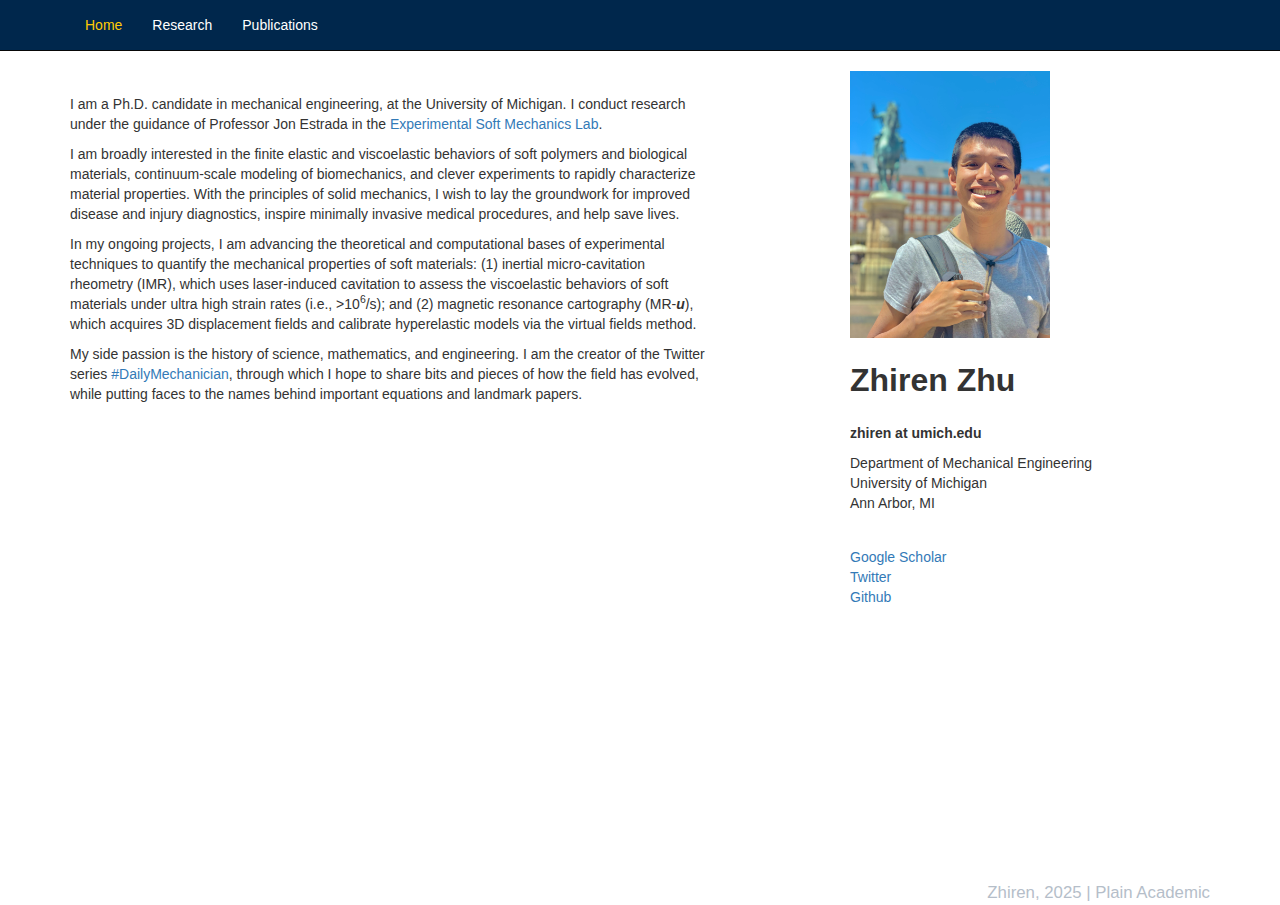
<file: index.html>
<!DOCTYPE html>
<!--
    Plain-Academic by Vasilios Mavroudis
    Released under the Simplified BSD License/FreeBSD (2-clause) License.
    https://github.com/mavroudisv/plain-academic
-->

<html lang="en">
<head>
  <title>Zhiren Zhu</title>
  <meta charset="utf-8">
  <meta name="viewport" content="width=device-width, initial-scale=1">
  <link rel="stylesheet" href="https://maxcdn.bootstrapcdn.com/bootstrap/3.3.6/css/bootstrap.min.css">
  <script src="https://ajax.googleapis.com/ajax/libs/jquery/1.12.0/jquery.min.js"></script>
  <script src="https://maxcdn.bootstrapcdn.com/bootstrap/3.3.6/js/bootstrap.min.js"></script>
  <link href='https://fonts.googleapis.com/css?family=Oswald:700' rel='stylesheet' type='text/css'>
</head>
<body>


<!-- Navigation -->
	<nav class="navbar navbar-inverse navbar-static-top" role="navigation" style="background-color:#00274C">
	  <div class="container">
		<div class="navbar-header">
		  <button type="button" class="navbar-toggle collapsed" data-toggle="collapse" data-target="#bs-example-navbar-collapse-1">
						<span class="sr-only">Toggle navigation</span>
						<span class="icon-bar"></span>
						<span class="icon-bar"></span>
						<span class="icon-bar"></span>
					</button>
		</div>

		<!-- Collect the nav links, forms, and other content for toggling -->
		<div class="collapse navbar-collapse" id="bs-example-navbar-collapse-1">
		  <ul class="nav navbar-nav">
				  <li><a href="index.html", style="color:#FFCB05">Home</a></li>
				  <li><a href="research.html", style="color:#FFFFFF">Research</a></li>
				  <li><a href="publications.html", style="color:#FFFFFF">Publications</a></li> 
<!--				  <li><a href="#">CV</a></li> -->
		  </ul>
		</div>
	  </div>
	</nav>
  
  <!-- Page Content -->
    <div class="container">

        <div class="row">
                
            <!-- Entries Column -->
            <div class="col-md-8" style="height: 90vh;">
                
                
                <div style="margin-top:3%; margin-right:15%; text-align:left;">
                    <p>I am a Ph.D. candidate in mechanical engineering, at the University of Michigan. I conduct research under the guidance of Professor Jon Estrada in the <a href="https://esmech.engin.umich.edu/"/>Experimental Soft Mechanics Lab</a>.</p>
                    <p>I am broadly interested in the finite elastic and viscoelastic behaviors of soft polymers and biological materials, continuum-scale modeling of biomechanics, and clever experiments to rapidly characterize material properties. 
                    With the principles of solid mechanics, I wish to lay the groundwork for improved disease and injury diagnostics, inspire minimally invasive medical procedures, and help save lives.</p>
                    <!-- Soft polymers and biological tissues are difficult to model and characterize, as they often experience large deformation and exhibit rate-dependent behaviors. -->
                    <p>
                    In my ongoing projects, I am advancing the theoretical and computational bases of experimental techniques to quantify the mechanical properties of soft materials: (1) inertial micro-cavitation rheometry (IMR), which uses laser-induced cavitation to assess the viscoelastic behaviors of soft materials under ultra high strain rates (i.e., >10<sup>6</sup>/s); and (2) magnetic resonance cartography (MR-<i><b>u</b></i>), which acquires 3D displacement fields and calibrate hyperelastic models via the virtual fields method.</p>  
                    <p>My side passion is the history of science, mathematics, and engineering. I am the creator of the Twitter series <a href="https://twitter.com/hashtag/dailymechanician"/>#DailyMechanician</a>, through which I hope to share bits and pieces of how the field has evolved, while putting faces to the names behind important equations and landmark papers.</p>
                </div>
                
            </div>
                
            <!-- Contact Info on the Sidebar -->
            <div class="col-md-4">
                
                <!-- Place face above side text -->
                <img class="img-responsive" src="imgs/madrid.jpg" width="200" height="40"><br>
                
                <div style="font-family: 'Arial'; font-size: 32px;"><b>Zhiren Zhu</b></div><br>
                <p><b>zhiren at umich.edu</b><br>
                <p>Department of Mechanical Engineering<br>
                University of Michigan<br>
                Ann Arbor, MI <br>
                </p>
            </div>
            
            
            <!-- Links on the Sidebar -->
            <div class="col-md-4" style="margin-top:2%">
              <dd><a href="https://scholar.google.com/citations?user=xAa0WFYAAAAJ&hl=en&oi=ao">Google Scholar</a></dd>
              <dd><a href="https://twitter.com/zhirenz">Twitter</a></dd>
              <dd><a href="https://github.com/zhirenruns">Github</a><dd>
            </div>
            
            <br><br><br>




    </div>
    <!-- /.container -->
    
    <!-- Add tracking -->
    <!-- Begin Web-Stat code v 7.0 -->
    <span id="wts2059126"></span>
    <script>var wts=document.createElement('script');wts.async=true;
    wts.src='https://app.wts2.one/log7.js';document.head.appendChild(wts);
    wts.onload = function(){ wtslog7(2059126,1); };
    </script><noscript><a href="https://www.web-stat.com">
    <img src="https://app.wts2.one/7/1/2059126.png"
    alt="Web-Stat site statistics"></a></noscript>
    <!-- End Web-Stat code v 7.0 -->
    
    
    
    <!-- Other people may like it too! -->
    <a style="color:#b5bec9;font-size:1.2em; float:right; font-family: 'Arial'" href="https://github.com/mavroudisv/plain-academic">Zhiren, 2025 | Plain Academic</a>
    
</body>

</html>
</file>
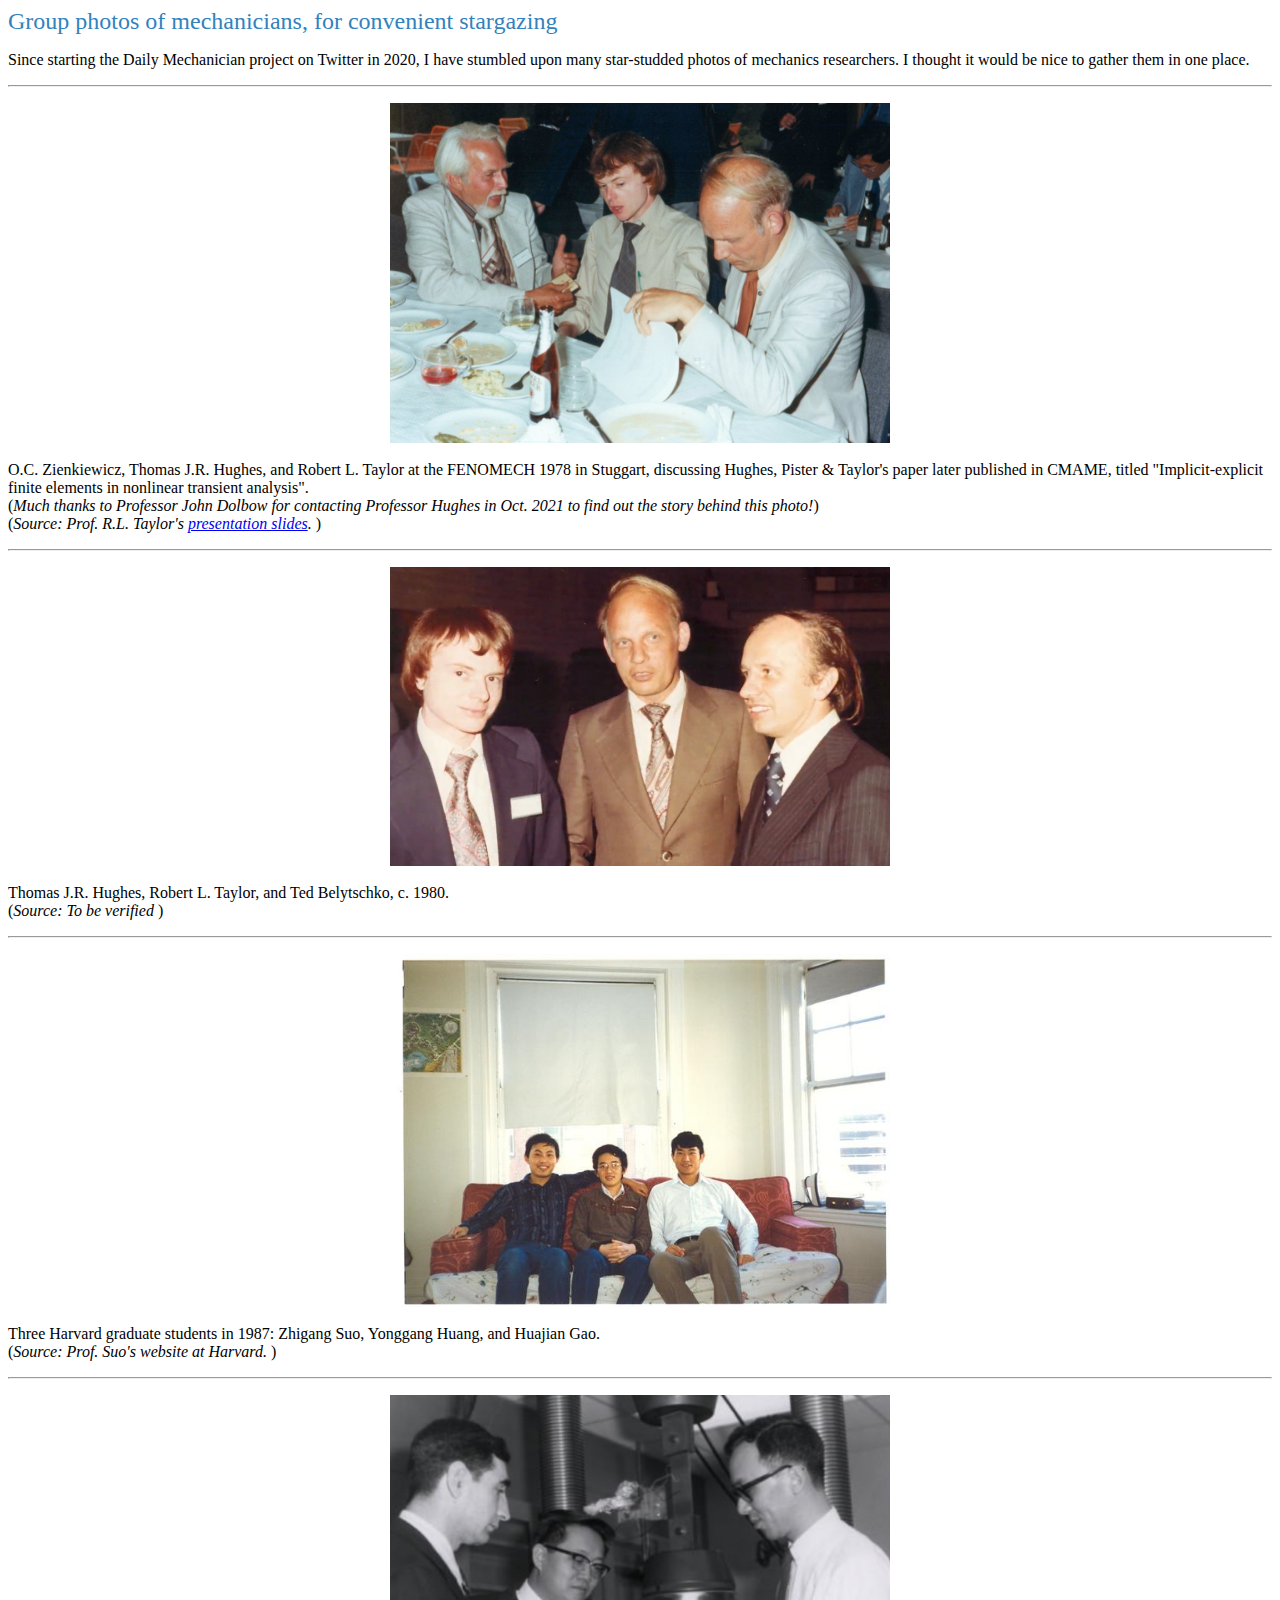
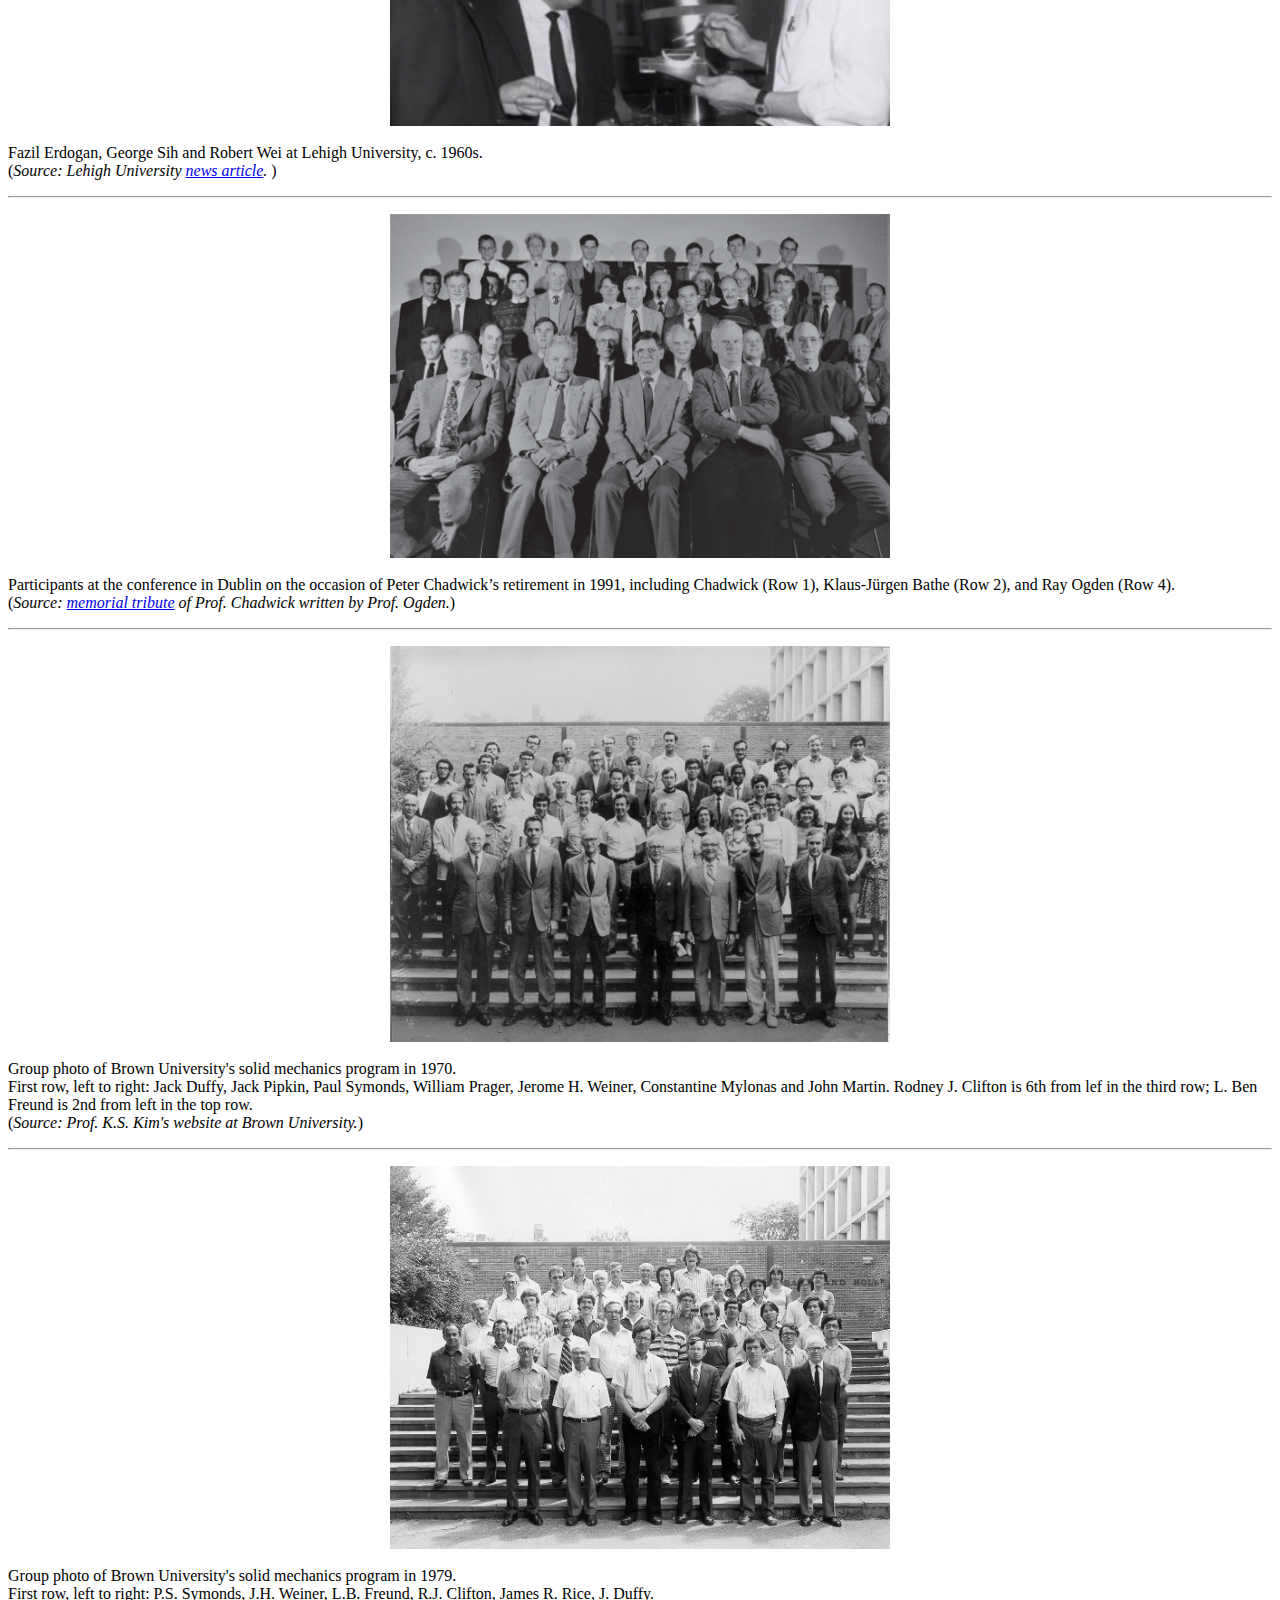
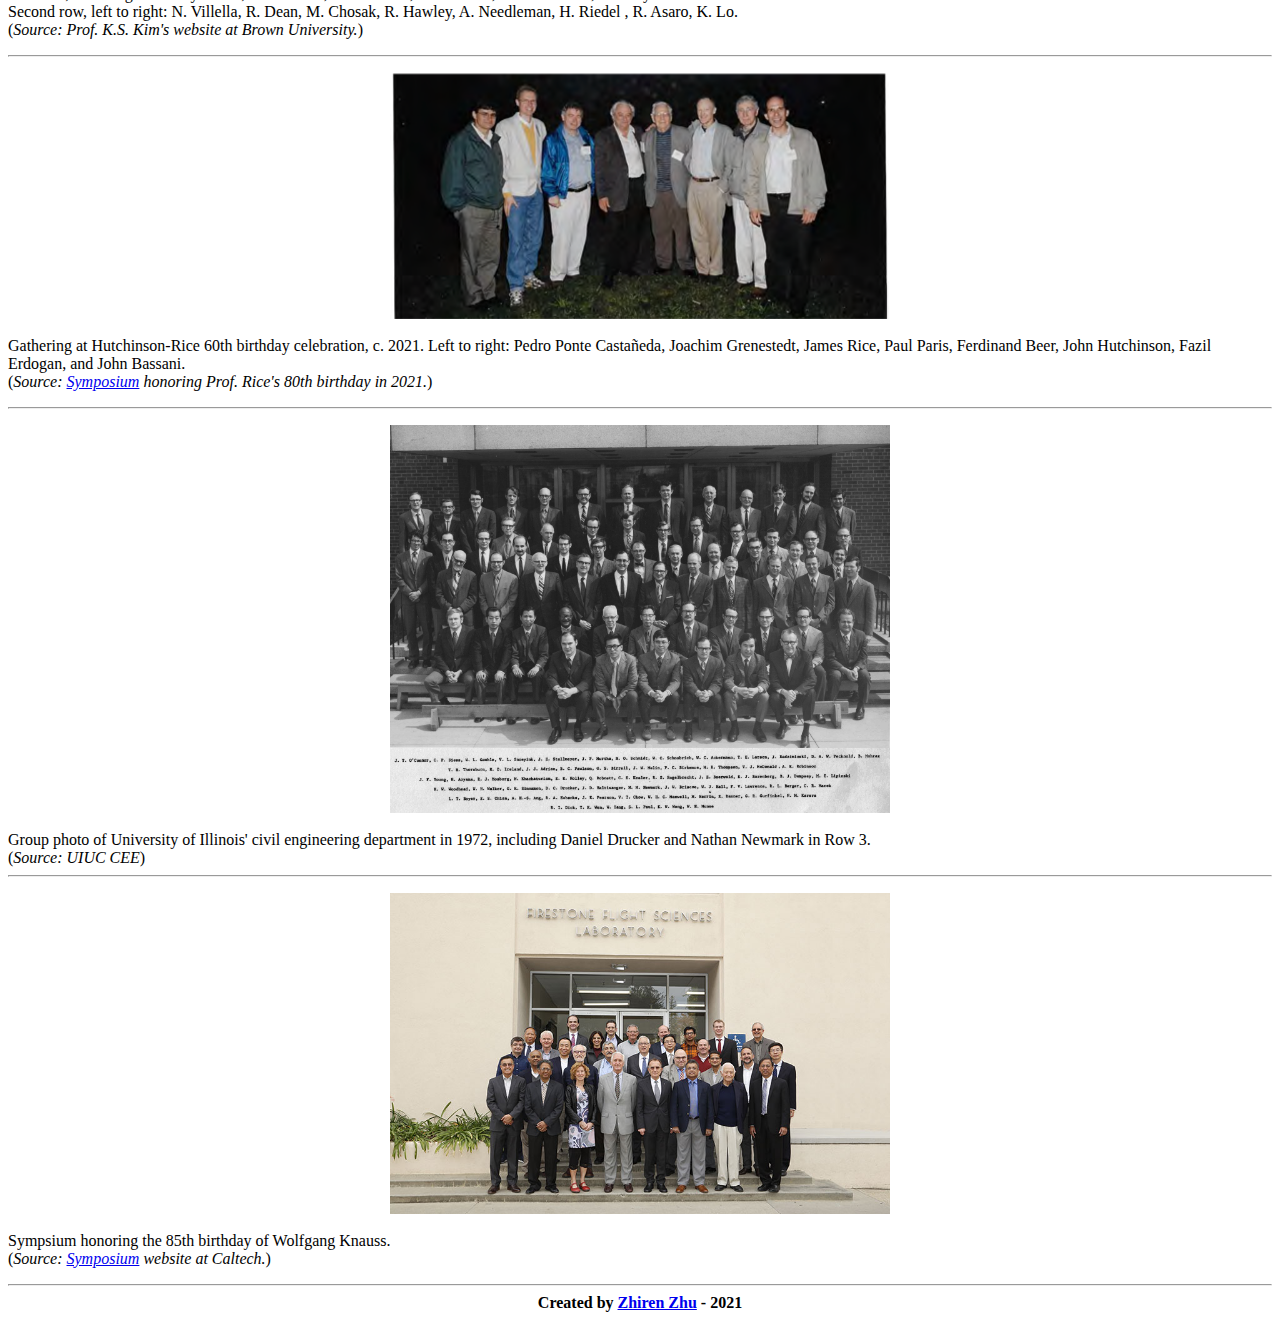
<file: album.html>
<html>
<head>
     <title>Stargazing Album - Solid Mechanics</title>
</head>
<body>
<!-- <center> -->

<font color="#3182bd"><font style="bold"><font size="+2">Group photos of mechanicians, for convenient stargazing</font></font></font>

<p>
Since starting the Daily Mechanician project on Twitter in 2020, I have stumbled upon many star-studded photos of mechanics researchers. I thought it would be nice to gather them in one place.
</p>

<!-- <b>Please click images to view photos at a higher resolution</b> -->


<hr></hr>
<p>
<center>
<A HREF="imgs/sg/001_zienkiewicz-hughes-taylor-1978.jpg" target="_blank">
<img SRC="imgs/sg/001_zienkiewicz-hughes-taylor-1978.jpg" width="500px" height="auto" /></A>
</center>
<br>
O.C. Zienkiewicz, Thomas J.R. Hughes, and Robert L. Taylor at the FENOMECH 1978 in Stuggart, discussing Hughes, Pister & Taylor's paper later published in CMAME, titled "Implicit-explicit finite elements in nonlinear transient analysis".
<br>
(<i>Much thanks to Professor John Dolbow for contacting Professor Hughes in Oct. 2021 to find out the story behind this photo!</i>)
<br>
(<i>Source: Prof. R.L. Taylor's <a href="http://faculty.ce.berkeley.edu/rlt/presentations/rlt_venice.pdf">presentation slides</a>. </i>)
</p>


<hr></hr>
<p>
<center>
<A HREF="imgs/sg/002_hughes-taylor-belytschko.jpg" target="_blank">
<img SRC="imgs/sg/002_hughes-taylor-belytschko.jpg" width="500px" height="auto" /></A>
</center>
<br>
Thomas J.R. Hughes, Robert L. Taylor, and Ted Belytschko, c. 1980.
<br>
(<i>Source: To be verified </i>)
</p>

<hr></hr>
<p>
<center>
<A HREF="imgs/sg/003_suo-huang-gao-1987.jpg" target="_blank">
<img SRC="imgs/sg/003_suo-huang-gao-1987.jpg" width="500px" height="auto" /></A>
</center>
<br>
Three Harvard graduate students in 1987: Zhigang Suo, Yonggang Huang, and Huajian Gao.
<br>
(<i>Source: Prof. Suo's website at Harvard. </i>)
</p>

<hr></hr>
<p>
<center>
<A HREF="imgs/sg/004_erdogan-sih-wei_lehigh.png" target="_blank">
<img SRC="imgs/sg/004_erdogan-sih-wei_lehigh.png" width="500px" height="auto" /></A>
</center>
<br>
Fazil Erdogan, George Sih and Robert Wei at Lehigh University, c. 1960s.
<br>
(<i>Source: Lehigh University <a href="https://www2.lehigh.edu/news/leading-mechanics-journal-dedicates-special-issue-fazil-erdogan">news article</a>. </i>)
</p>

<hr></hr>
<p>
<center>
<A HREF="imgs/sg/005_chadwick_retirement.png" target="_blank">
<img SRC="imgs/sg/005_chadwick_retirement.png" width="500px" height="auto" /></A>
</center>
<br>
Participants at the conference in Dublin on the occasion of Peter Chadwick’s retirement in 1991, including Chadwick (Row 1), Klaus-Jürgen Bathe (Row 2), and Ray Ogden (Row 4).
<br>
(<i>Source: <a href="https://royalsocietypublishing.org/doi/10.1098/rsbm.2020.0012">memorial tribute</a> of Prof. Chadwick written by Prof. Ogden.</i>)
</p>

<hr></hr>
<p>
<center>
<A HREF="imgs/sg/006_brown_1970.gif" target="_blank">
<img SRC="imgs/sg/006_brown_1970.gif" width="500px" height="auto" /></A>
</center>
<br>
Group photo of Brown University's solid mechanics program in 1970. <br>
First row, left to right: Jack Duffy, Jack Pipkin, Paul Symonds, William Prager, Jerome H. Weiner, Constantine Mylonas and John Martin. Rodney J. Clifton is 6th from lef in the third row; L. Ben Freund is 2nd from left in the top row.
<br>
(<i>Source: Prof. K.S. Kim's website at Brown University.</i>)
</p>

<hr></hr>
<p>
<center>
<A HREF="imgs/sg/007_brown_1979.gif" target="_blank">
<img SRC="imgs/sg/007_brown_1979.gif" width="500px" height="auto" /></A>
</center>
<br>
Group photo of Brown University's solid mechanics program in 1979. <br>
First row, left to right: P.S. Symonds, J.H. Weiner, L.B. Freund, R.J. Clifton, James R. Rice, J. Duffy.<br>
Second row, left to right: N. Villella,  R. Dean,  M. Chosak,  R. Hawley,  A. Needleman,  H. Riedel , R. Asaro, K. Lo.
<br>
(<i>Source: Prof. K.S. Kim's website at Brown University.</i>)
</p>

<hr></hr>
<p>
<center>
<A HREF="imgs/sg/008_ponte-grenestedt-rice-paris-beer-hutchinson-erdogan-bassani_c-2001.png" target="_blank">
<img SRC="imgs/sg/008_ponte-grenestedt-rice-paris-beer-hutchinson-erdogan-bassani_c-2001.png" width="500px" height="auto" /></A>
</center>
<br>
Gathering at Hutchinson-Rice 60th birthday celebration, c. 2021. Left to right: Pedro Ponte Castañeda, Joachim Grenestedt, James Rice, Paul Paris, Ferdinand Beer, John Hutchinson, Fazil Erdogan, and John Bassani.
<br>
(<i>Source: <a href="https://projects.iq.harvard.edu/files/jimrice-symposium/files/symposium-participant-info-greetings-june12-reduced_0.pdf">Symposium</a> honoring Prof. Rice's 80th birthday in 2021.</i>)
</p>

<hr></hr>
<p>
<center>
<A HREF="imgs/sg/009_uiuc-cee_1972.jpg" target="_blank">
<img SRC="imgs/sg/009_uiuc-cee_1972.jpg" width="500px" height="auto" /></A>
</center>
<br>
Group photo of University of Illinois' civil engineering department in 1972, including Daniel Drucker and Nathan Newmark in Row 3.
<br>
(<i>Source: UIUC CEE</i>)

<hr></hr>
<p>
<center>
<A HREF="imgs/sg/010_knauss-85th_2018.jpg" target="_blank">
<img SRC="imgs/sg/010_knauss-85th_2018.jpg" width="500px" height="auto" /></A>
</center>
<br>
Sympsium honoring the 85th birthday of Wolfgang Knauss.
<br>
(<i>Source: <a href="https://eas.caltech.edu/knauss85">Symposium</a> website at Caltech.</i>)
</p>



<hr></hr>

<center>
<b> Created by <a href="index.html">Zhiren Zhu</a> - 2021 </b>
</center>

</body>
</html>
</file>
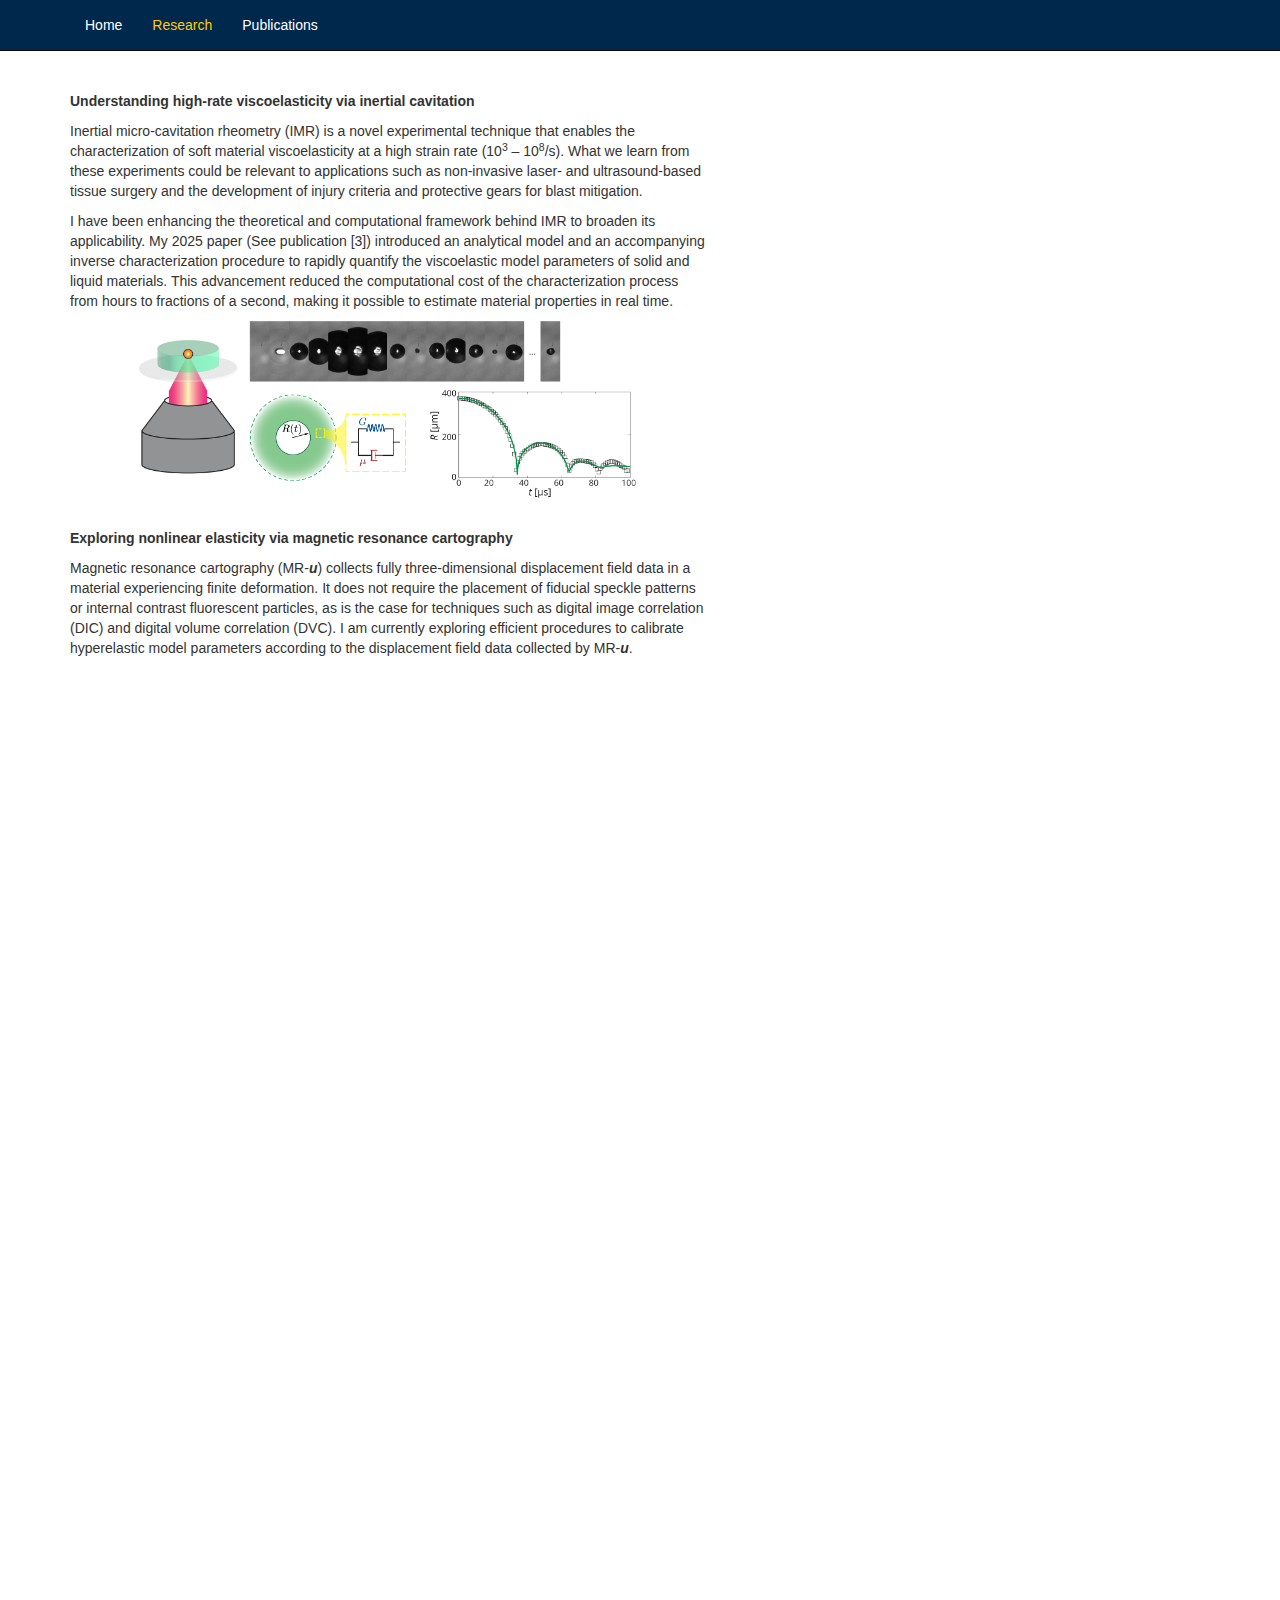
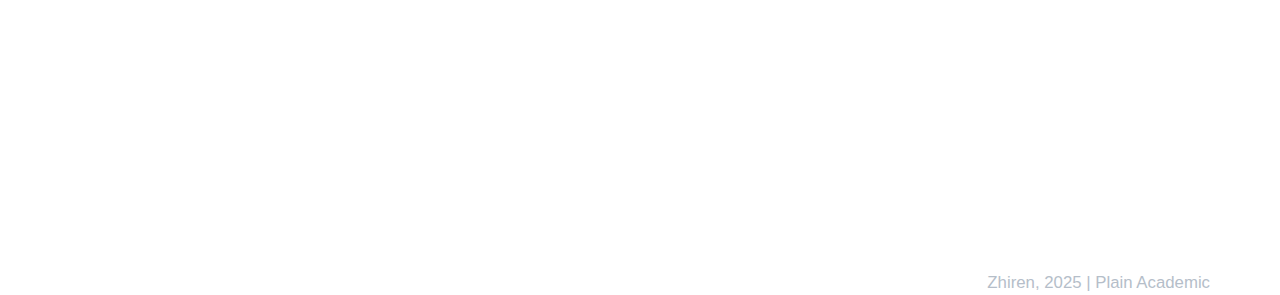
<file: research.html>
<!DOCTYPE html>
<!--
    Plain-Academic by Vasilios Mavroudis
    Released under the Simplified BSD License/FreeBSD (2-clause) License.
    https://github.com/mavroudisv/plain-academic
-->

<html lang="en">
<head>
  <title>Zhiren Zhu</title>
  <meta charset="utf-8">
  <meta name="viewport" content="width=device-width, initial-scale=1">
  <link rel="stylesheet" href="https://maxcdn.bootstrapcdn.com/bootstrap/3.3.6/css/bootstrap.min.css">
  <script src="https://ajax.googleapis.com/ajax/libs/jquery/1.12.0/jquery.min.js"></script>
  <script src="https://maxcdn.bootstrapcdn.com/bootstrap/3.3.6/js/bootstrap.min.js"></script>
  <link href='https://fonts.googleapis.com/css?family=Oswald:700' rel='stylesheet' type='text/css'>
</head>
<body>


<!-- Navigation -->
    <nav class="navbar navbar-inverse navbar-static-top" role="navigation" style="background-color:#00274C">
      <div class="container">
        <div class="navbar-header">
          <button type="button" class="navbar-toggle collapsed" data-toggle="collapse" data-target="#bs-example-navbar-collapse-1">
                        <span class="sr-only">Toggle navigation</span>
                        <span class="icon-bar"></span>
                        <span class="icon-bar"></span>
                        <span class="icon-bar"></span>
                    </button>
        </div>

        <!-- Collect the nav links, forms, and other content for toggling -->
        <div class="collapse navbar-collapse" id="bs-example-navbar-collapse-1">
          <ul class="nav navbar-nav">
                  <li><a href="index.html", style="color:#FFFFFF">Home</a></li>
                  <li><a href="research.html", style="color:#FFCB05">Research</a></li>
                  <li><a href="publications.html", style="color:#FFFFFF">Publications</a></li> 
<!--                  <li><a href="#">CV</a></li> -->
          </ul>
        </div>
      </div>
    </nav>
  
  <!-- Page Content -->
    <div class="container">

        <div class="row">

            <!-- Entries Column -->
            <div class="col-md-8" style="height: 200vh;">
                
                <!-- Research -->
<!--                    <h4 id="research">Zhiren's Research</h4>-->
                    <br>
                    <div style="margin-right:15%; text-align:left;">
                        <strong>Understanding high-rate viscoelasticity via inertial cavitation</strong>
                        <br>
                        <p></p>
                        <p> Inertial micro-cavitation rheometry (IMR) is a novel experimental technique that enables the characterization of soft material viscoelasticity at a high strain rate (10<sup>3</sup> – 10<sup>8</sup>/s). What we learn from these experiments could be relevant to applications such as non-invasive laser- and ultrasound-based tissue surgery and the development of injury criteria and protective gears for blast mitigation.</p> 
                        <p>I have been enhancing the theoretical and computational framework behind IMR to broaden its applicability. My 2025 paper (See publication [3]) introduced an analytical model and an accompanying inverse characterization procedure to rapidly quantify the viscoelastic model parameters of solid and liquid materials. This advancement reduced the computational cost of the characterization process from hours to fractions of a second, making it possible to estimate material properties in real time.</p>

                        <p>
                        <center>
                        <img SRC="imgs/4x/imr_summary.png" width="500px" height="auto" /></A>
                        </center>
                        </p>

                        <br>
                        <strong>Exploring nonlinear elasticity via magnetic resonance cartography</strong>
                        <br>
                        <p></p>
                        <p> Magnetic resonance cartography (MR-<i><b>u</b></i>) collects fully three-dimensional displacement field data in a material experiencing finite deformation. It does not require the placement of fiducial speckle patterns or internal contrast fluorescent particles, as is the case for techniques such as digital image correlation (DIC) and digital volume correlation (DVC). I am currently exploring efficient procedures to calibrate hyperelastic model parameters according to the displacement field data collected by MR-<i><b>u</b></i>.
                        </p>
                    </div>
            </div>




    </div>
    <!-- /.container -->
    
    <!-- Add tracking -->
    <!-- Begin Web-Stat code v 7.0 -->
    <span id="wts2059126"></span>
    <script>var wts=document.createElement('script');wts.async=true;
    wts.src='https://app.wts2.one/log7.js';document.head.appendChild(wts);
    wts.onload = function(){ wtslog7(2059126,1); };
    </script><noscript><a href="https://www.web-stat.com">
    <img src="https://app.wts2.one/7/1/2059126.png"
    alt="Web-Stat site statistics"></a></noscript>
    <!-- End Web-Stat code v 7.0 -->
    
    
    
    <!-- Other people may like it too! -->
    <a style="color:#b5bec9;font-size:1.2em; float:right; font-family: 'Arial'" href="https://github.com/mavroudisv/plain-academic">Zhiren, 2025 | Plain Academic</a>
    
</body>

</html>
</file>
